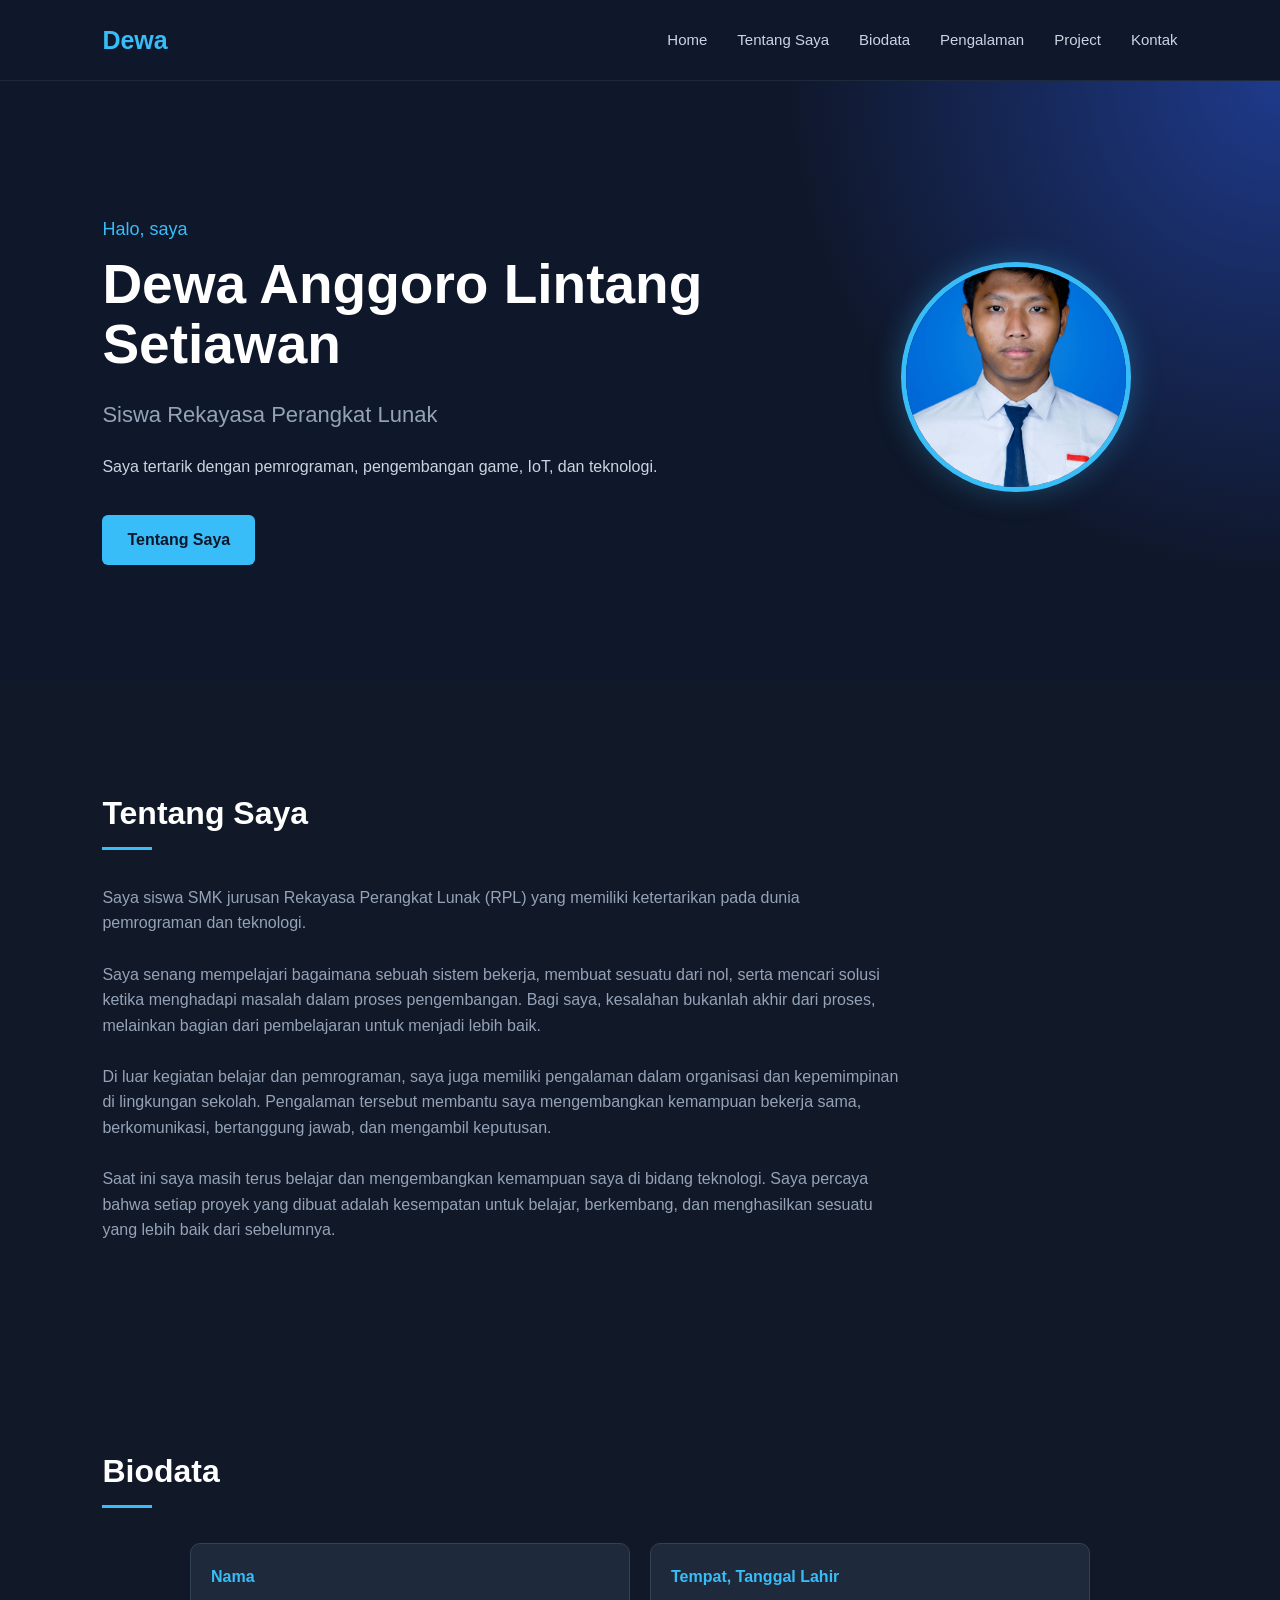
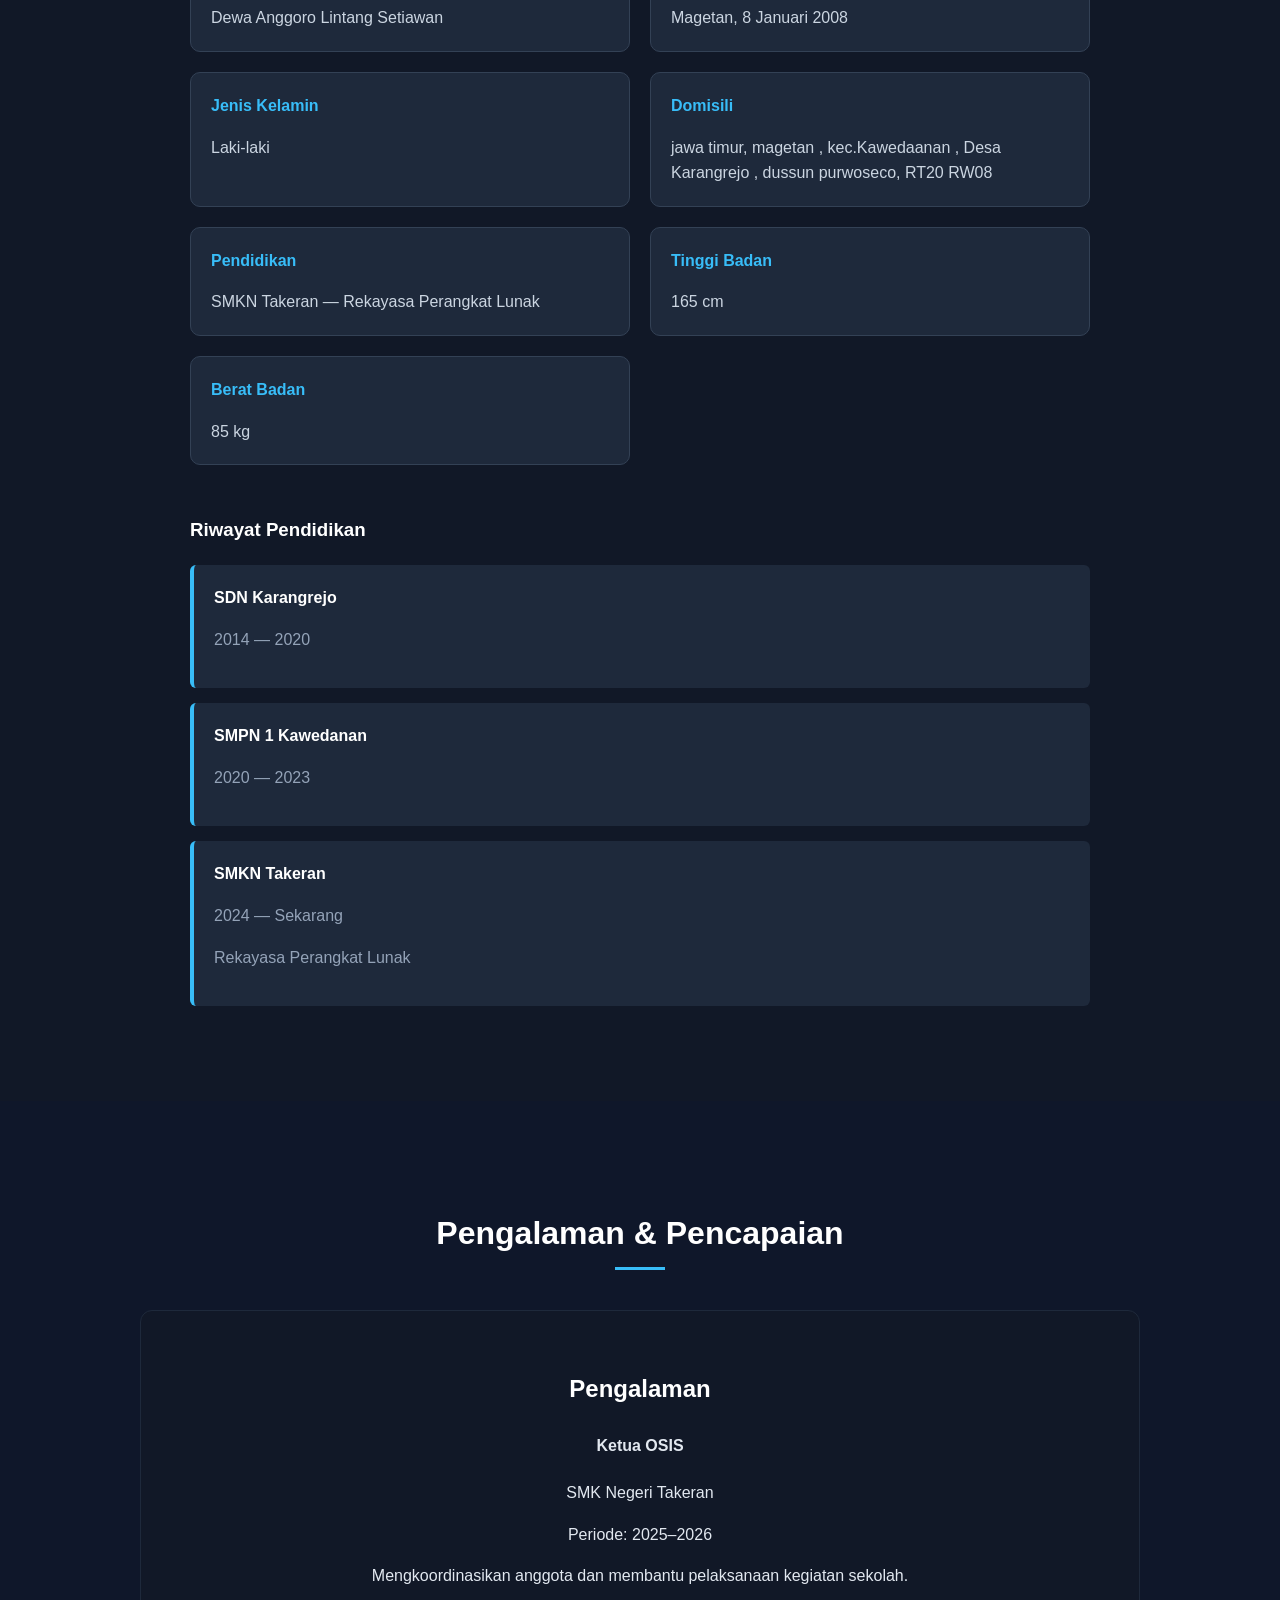
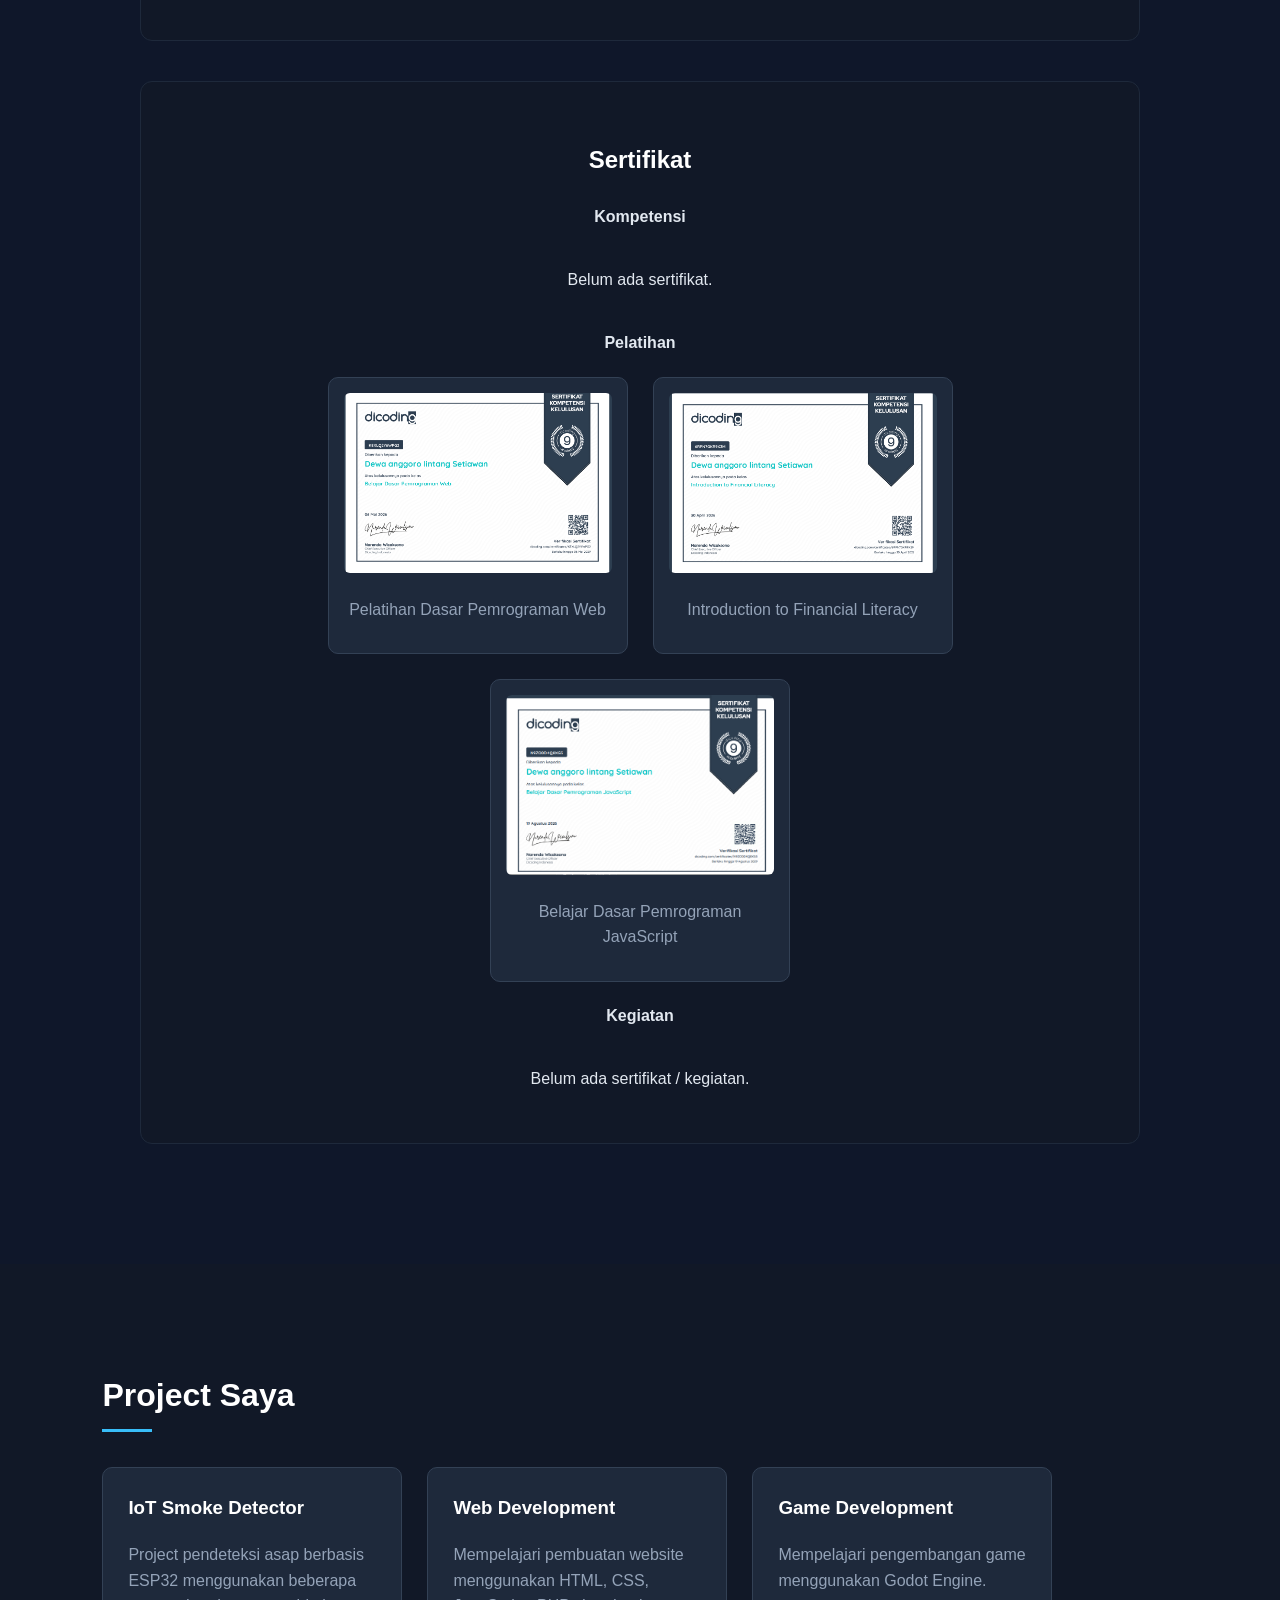
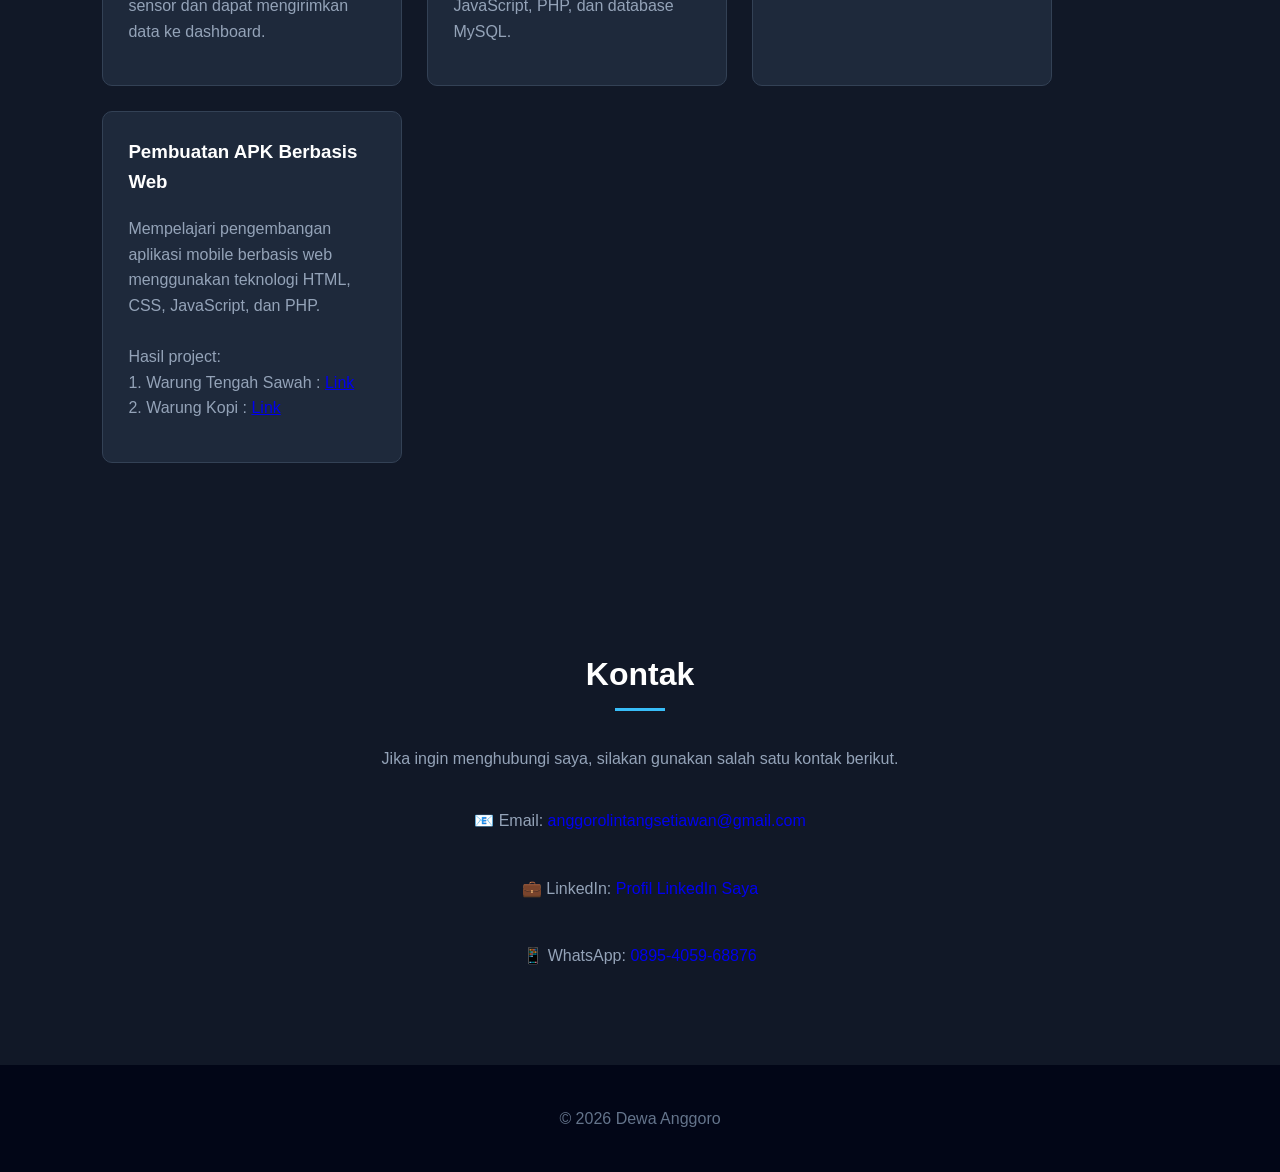
<file: index.html>
<!DOCTYPE html>

<html lang="id">

<head>

<meta charset="UTF-8">
<meta name="viewport" content="width=device-width, initial-scale=1.0">

<title>Profil Dewa Anggoro</title>

<link rel="stylesheet" href="style.css">

<style>

    /* =========================
       POPUP SERTIFIKAT
       ========================= */

    #image-popup {

        display: none;

        position: fixed;

        z-index: 9999;

        left: 0;
        top: 0;

        width: 100%;
        height: 100%;

        background: rgba(0, 0, 0, 0.85);

        justify-content: center;
        align-items: center;

        padding: 20px;

    }


    #popup-image {

        max-width: 90%;
        max-height: 85vh;

        object-fit: contain;

        border-radius: 8px;

        box-shadow: 0 0 25px rgba(255,255,255,0.2);

    }


    #image-popup .close-button {

        position: absolute;

        top: 20px;
        right: 30px;

        color: white;

        font-size: 45px;

        font-weight: bold;

        cursor: pointer;

        line-height: 1;

        z-index: 10000;

    }


    #image-popup .close-button:hover {

        opacity: 0.7;

    }


    /* =========================
       GAMBAR SERTIFIKAT
       ========================= */

    .certificate img {

        cursor: pointer;

        transition: transform 0.2s ease;

    }


    .certificate img:hover {

        transform: scale(1.03);

    }


    /* =========================
       KONTAK
       ========================= */

    .contact-links {

        margin-top: 20px;

        display: flex;

        flex-direction: column;

        gap: 10px;

    }


    .contact-links a {

        text-decoration: none;

    }

</style>

</head>

<body>


<!-- =========================
     NAVIGASI
     ========================= -->

<nav>

    <h2>Dewa</h2>

    <ul>

        <li><a href="#home">Home</a></li>

        <li><a href="#about">Tentang Saya</a></li>

        <li><a href="#biodata">Biodata</a></li>

        <li><a href="#experience">Pengalaman</a></li>

        <li><a href="#projects">Project</a></li>

        <li><a href="#contact">Kontak</a></li>

    </ul>

</nav>



<!-- =========================
     HOME
     ========================= -->

<section id="home" class="hero">

    <div class="hero-text">

        <p>Halo, saya</p>

        <h1>Dewa Anggoro Lintang Setiawan</h1>

        <h3>Siswa Rekayasa Perangkat Lunak</h3>

        <p>

            Saya tertarik dengan pemrograman,
            pengembangan game, IoT, dan teknologi.

        </p>

        <a href="#about" class="button">
            Tentang Saya
        </a>

    </div>


    <div class="hero-image">

        <img
            src="picture.jpeg"
            alt="Foto Dewa Anggoro"
        >

    </div>

</section>



<!-- =========================
     TENTANG SAYA
     ========================= -->

<section id="about">

    <h2>Tentang Saya</h2>

    <p>

        Saya siswa SMK jurusan Rekayasa Perangkat Lunak (RPL)
        yang memiliki ketertarikan pada dunia pemrograman dan teknologi.

        <br><br>

        Saya senang mempelajari bagaimana sebuah sistem bekerja,
        membuat sesuatu dari nol, serta mencari solusi ketika
        menghadapi masalah dalam proses pengembangan.

        Bagi saya, kesalahan bukanlah akhir dari proses,
        melainkan bagian dari pembelajaran untuk menjadi lebih baik.

        <br><br>

        Di luar kegiatan belajar dan pemrograman, saya juga memiliki
        pengalaman dalam organisasi dan kepemimpinan di lingkungan sekolah.

        Pengalaman tersebut membantu saya mengembangkan kemampuan
        bekerja sama, berkomunikasi, bertanggung jawab,
        dan mengambil keputusan.

        <br><br>

        Saat ini saya masih terus belajar dan mengembangkan kemampuan
        saya di bidang teknologi.

        Saya percaya bahwa setiap proyek yang dibuat adalah kesempatan
        untuk belajar, berkembang, dan menghasilkan sesuatu
        yang lebih baik dari sebelumnya.

    </p>

</section>



<!-- =========================
     BIODATA
     ========================= -->

<section id="biodata">

    <h2>Biodata</h2>

    <div class="biodata-container">

        <div class="biodata-item">

            <strong>Nama</strong>

            <p>Dewa Anggoro Lintang Setiawan</p>

        </div>


        <div class="biodata-item">

            <strong>Tempat, Tanggal Lahir</strong>

            <p>Magetan, 8 Januari 2008</p>

        </div>


        <div class="biodata-item">

            <strong>Jenis Kelamin</strong>

            <p>Laki-laki</p>

        </div>


        <div class="biodata-item">

            <strong>Domisili</strong>

            <p>jawa timur, magetan , kec.Kawedaanan , Desa Karangrejo , dussun purwoseco, RT20 RW08</p>

        </div>


        <div class="biodata-item">

            <strong>Pendidikan</strong>

            <p>SMKN Takeran — Rekayasa Perangkat Lunak</p>

        </div>


        <div class="biodata-item">

            <strong>Tinggi Badan</strong>

            <p>165 cm</p>

        </div>


        <div class="biodata-item">

            <strong>Berat Badan</strong>

            <p>85 kg</p>

        </div>

    </div>



    <h3>Riwayat Pendidikan</h3>


    <div class="education">

        <div class="education-item">

            <h4>SDN Karangrejo</h4>

            <p>2014 — 2020</p>

        </div>


        <div class="education-item">

            <h4>SMPN 1 Kawedanan</h4>

            <p>2020 — 2023</p>

        </div>


        <div class="education-item">

            <h4>SMKN Takeran</h4>

            <p>2024 — Sekarang</p>

            <p>Rekayasa Perangkat Lunak</p>

        </div>

    </div>

</section>



<!-- =========================
     PENGALAMAN
     ========================= -->

<section id="experience">

    <h2 class="center-title">
        Pengalaman & Pencapaian
    </h2>


    <div class="category">

        <h3>Pengalaman</h3>


        <div class="experience-card">

            <h4>Ketua OSIS</h4>

            <p>SMK Negeri Takeran</p>

            <p>Periode: 2025–2026</p>

            <p>

                Mengkoordinasikan anggota dan membantu
                pelaksanaan kegiatan sekolah.

            </p>

        </div>

    </div>



    <!-- =========================
         SERTIFIKAT
         ========================= -->

    <div class="category">

        <h3>Sertifikat</h3>


        <h4>Kompetensi</h4>

        <div class="certificate-container">

            <p>Belum ada sertifikat.</p>

        </div>


        <h4>Pelatihan</h4>


        <div class="certificate-container">


            <div class="certificate">

                <img
                    src="dasar.png"
                    alt="Sertifikat Pelatihan Dasar Pemrograman Web"
                    onclick="showImage(this.src)"
                >

                <p>
                    Pelatihan Dasar Pemrograman Web
                </p>

            </div>



            <div class="certificate">

                <img
                    src="finansial.png"
                    alt="Sertifikat Introduction to Financial Literacy"
                    onclick="showImage(this.src)"
                >

                <p>
                    Introduction to Financial Literacy
                </p>

            </div>



            <div class="certificate">

                <img
                    src="java.png"
                    alt="Sertifikat Belajar Dasar Pemrograman JavaScript"
                    onclick="showImage(this.src)"
                >

                <p>
                    Belajar Dasar Pemrograman JavaScript
                </p>

            </div>

        </div>


        <h4>Kegiatan</h4>

        <div class="certificate-container">

            <p>Belum ada sertifikat / kegiatan.</p>

        </div>

    </div>



    <!-- =========================
         POPUP GAMBAR
         ========================= -->

    <div
        id="image-popup"
        onclick="closeImage(event)"
    >

        <span
            class="close-button"
            onclick="closeImage(event)"
        >
            &times;
        </span>


        <img
            id="popup-image"
            alt="Preview Sertifikat"
        >

    </div>

</section>



<!-- =========================
     PROJECT
     ========================= -->

<section id="projects">

    <h2>Project Saya</h2>


    <div class="project-container">


        <div class="project">

            <h3>IoT Smoke Detector</h3>

            <p>

                Project pendeteksi asap berbasis ESP32
                menggunakan beberapa sensor dan dapat
                mengirimkan data ke dashboard.

            </p>

        </div>



        <div class="project">

            <h3>Web Development</h3>

            <p>

                Mempelajari pembuatan website menggunakan
                HTML, CSS, JavaScript, PHP,
                dan database MySQL.

            </p>

        </div>



        <div class="project">

            <h3>Game Development</h3>

            <p>

                Mempelajari pengembangan game menggunakan
                Godot Engine.

            </p>

        </div>



        <div class="project">

            <h3>Pembuatan APK Berbasis Web</h3>

            <p>

                Mempelajari pengembangan aplikasi mobile
                berbasis web menggunakan teknologi
                HTML, CSS, JavaScript, dan PHP.

                <br><br>

                Hasil project:

                <br>

                1. Warung Tengah Sawah :

                <a
                    href="https://warung-sawah.wuaze.com/index.php"
                    target="_blank"
                    rel="noopener noreferrer"
                >
                    Link
                </a>

                <br>

                2. Warung Kopi :

                <a
                    href="https://anggorolintangsetiawan-bot.github.io/aksara-kopi/Ui/"
                    target="_blank"
                    rel="noopener noreferrer"
                >
                    Link
                </a>

            </p>

        </div>

    </div>

</section>



<!-- =========================
     KONTAK
     ========================= -->

<section id="contact">

    <h2 class="center-title">
        Kontak
    </h2>


    <p>

        Jika ingin menghubungi saya,
        silakan gunakan salah satu kontak berikut.

    </p>


    <div class="contact-links">

        <p>

            📧 Email:

            <a href="mailto:anggorolintangsetiawan@gmail.com">

                anggorolintangsetiawan@gmail.com

            </a>

        </p>


        <p>

            💼 LinkedIn:

            <a
                href="https://www.linkedin.com/in/dewa-anggoro-lintang-setiawan-0742a2400/"
                target="_blank"
                rel="noopener noreferrer"
            >

                Profil LinkedIn Saya

            </a>

        </p>


        <p>

            📱 WhatsApp:

            <a
                href="https://wa.me/62895405968876"
                target="_blank"
                rel="noopener noreferrer"
            >

                0895-4059-68876

            </a>

        </p>

    </div>

</section>



<!-- =========================
     FOOTER
     ========================= -->

<footer>

    <p>

        &copy; 2026 Dewa Anggoro

    </p>

</footer>



<!-- =========================
     JAVASCRIPT POPUP
     ========================= -->

<script>

    function showImage(imageSource) {

        const popup =
            document.getElementById("image-popup");

        const image =
            document.getElementById("popup-image");


        image.src = imageSource;

        popup.style.display = "flex";

        document.body.style.overflow = "hidden";

    }



    function closeImage(event) {

        /*
         * Jika yang diklik adalah gambar,
         * jangan tutup popup.
         */

        if (
            event &&
            event.target.id === "popup-image"
        ) {

            return;

        }


        const popup =
            document.getElementById("image-popup");


        popup.style.display = "none";

        document.body.style.overflow = "auto";

    }



    /*
     * Tutup popup dengan tombol ESC
     */

    document.addEventListener(
        "keydown",
        function(event) {

            if (event.key === "Escape") {

                const popup =
                    document.getElementById("image-popup");

                popup.style.display = "none";

                document.body.style.overflow = "auto";

            }

        }
    );

</script>

</body>

</html>
</file>
<file: style.css>
/* =========================
   DASAR HALAMAN
   ========================= */

* {
    box-sizing: border-box;
    scroll-behavior: smooth;
}

body {
    margin: 0;

    font-family: Arial, sans-serif;

    background-color: #0f172a;
    color: #e2e8f0;

    line-height: 1.6;
}


/* =========================
   NAVIGASI
   ========================= */

nav {
    background-color: #0f172a;

    display: flex;
    justify-content: space-between;
    align-items: center;

    padding: 20px 8%;

    position: sticky;
    top: 0;

    z-index: 100;

    border-bottom: 1px solid #1e293b;
}

nav h2 {
    margin: 0;

    font-size: 25px;

    color: #38bdf8;
}

nav ul {
    display: flex;

    gap: 30px;

    list-style: none;

    margin: 0;
    padding: 0;
}

nav a {
    color: #cbd5e1;

    text-decoration: none;

    font-size: 15px;

    transition: 0.3s;
}

nav a:hover {
    color: #38bdf8;
}


/* =========================
   HERO
   ========================= */

.hero {
    min-height: 600px;

    display: flex;

    align-items: center;

    justify-content: space-between;

    gap: 50px;

    padding: 80px 8%;

    background:
        radial-gradient(
            circle at top right,
            #1e3a8a,
            transparent 35%
        );
}

.hero-text {
    width: 60%;
}

.hero-text p:first-child {
    color: #38bdf8;

    font-size: 18px;

    margin-bottom: 5px;
}

.hero h1 {
    font-size: 55px;

    line-height: 1.1;

    margin: 10px 0;

    color: white;
}

.hero h3 {
    font-size: 22px;

    font-weight: normal;

    color: #94a3b8;
}

.hero-text p {
    color: #cbd5e1;

    max-width: 600px;
}


/* =========================
   FOTO PROFIL
   ========================= */

.hero-image {
    width: 30%;

    text-align: center;
}

.hero-image img {
    width: 230px;
    height: 230px;

    object-fit: cover;

    border-radius: 50%;

    border: 5px solid #38bdf8;

    box-shadow:
        0 0 30px rgba(56, 189, 248, 0.3);
}


/* =========================
   BUTTON
   ========================= */

.button {
    display: inline-block;

    background-color: #38bdf8;

    color: #0f172a;

    padding: 12px 25px;

    margin-top: 20px;

    text-decoration: none;

    border-radius: 6px;

    font-weight: bold;

    transition: 0.3s;
}

.button:hover {
    background-color: #7dd3fc;

    transform: translateY(-2px);
}


/* =========================
   SECTION
   ========================= */

section {
    padding: 80px 8%;
}

section h2 {
    font-size: 32px;

    margin-bottom: 35px;

    color: white;
}

section h2::after {
    content: "";

    display: block;

    width: 50px;
    height: 3px;

    background-color: #38bdf8;

    margin-top: 8px;
}   

.center-title {
    text-align: center;

    margin-left: auto;
    margin-right: auto;
}

.center-title::after {
    margin-left: auto;
    margin-right: auto;
}

/* =========================
   ABOUT
   ========================= */

#about {
    background-color: #111827;
}

#about p {
    max-width: 800px;

    color: #94a3b8;
}


/* =========================
   SKILLS
   ========================= */

#skills {
    background-color: #0f172a;
}

.skills-container {
    display: flex;

    flex-wrap: wrap;

    gap: 15px;
}

.skill {
    background-color: #1e293b;

    color: #cbd5e1;

    padding: 12px 22px;

    border: 1px solid #334155;

    border-radius: 6px;

    transition: 0.3s;
}

.skill:hover {
    border-color: #38bdf8;

    color: #38bdf8;

    transform: translateY(-3px);
}


/* =========================
   PROJECT
   ========================= */

#projects {
    background-color: #111827;
}

.project-container {
    display: flex;

    gap: 25px;

    flex-wrap: wrap;
}

.project {
    background-color: #1e293b;

    width: 300px;

    padding: 25px;

    border: 1px solid #334155;

    border-radius: 10px;

    transition: 0.3s;
}

.project:hover {
    transform: translateY(-5px);

    border-color: #38bdf8;

    box-shadow:
        0 10px 30px rgba(0, 0, 0, 0.2);
}

.project h3 {
    margin-top: 0;

    color: white;
}

.project p {
    color: #94a3b8;
}


/* =========================
   PENGALAMAN & PENCAPAIAN
   ========================= */

#experience {
    background-color: #0f172a;

    text-align: center;
}


/* Kotak kategori */

.category {
    background-color: #111827;

    max-width: 1000px;

    margin: 40px auto;

    padding: 35px;

    border: 1px solid #1e293b;

    border-radius: 12px;
}

.category h3 {
    margin-bottom: 25px;

    color: white;

    font-size: 24px;
}


/* Subkategori sertifikat */

.certificate-type {
    margin-top: 35px;

    margin-bottom: 20px;

    color: #38bdf8;
}


/* Container sertifikat */

.certificate-container {
    display: flex;

    justify-content: center;

    gap: 25px;

    flex-wrap: wrap;
}


/* Kartu sertifikat */

.certificate {
    width: 300px;

    background-color: #1e293b;

    padding: 15px;

    border: 1px solid #334155;

    border-radius: 10px;

    transition: 0.3s;
}

.certificate:hover {
    transform: translateY(-5px);

    border-color: #38bdf8;
}


/* Gambar sertifikat */

.certificate img {
    width: 100%;

    height: 180px;

    object-fit: cover;

    border-radius: 6px;
}

.certificate p {
    color: #94a3b8;
}


/* =========================
   CONTACT
   ========================= */

#contact {
    background-color: #111827;

    text-align: center;
}

#contact p {
    color: #94a3b8;
}


/* =========================
   FOOTER
   ========================= */

footer {
    background-color: #020617;

    color: #64748b;

    text-align: center;

    padding: 25px;
}


/* =========================
   RESPONSIVE
   ========================= */

@media (max-width: 768px) {

    nav {
        padding: 20px;
    }

    nav ul {
        gap: 12px;
    }

    .hero {
        flex-direction: column-reverse;

        text-align: center;

        padding: 60px 20px;
    }

    .hero-text {
        width: 100%;
    }

    .hero-image {
        width: 100%;
    }

    .hero h1 {
        font-size: 40px;
    }

    section {
        padding: 60px 20px;
    }

    .project-container {
        justify-content: center;
    }

}


/* =========================
   BIODATA
   ========================= */

#biodata {
    background-color: #111827;
}


/* Container biodata */

.biodata-container {
    max-width: 900px;

    margin: 0 auto;

    display: grid;

    grid-template-columns: repeat(2, 1fr);

    gap: 20px;
}


/* Kotak biodata */

.biodata-item {
    background-color: #1e293b;

    padding: 20px;

    border: 1px solid #334155;

    border-radius: 10px;
}

.biodata-item strong {
    color: #38bdf8;
}

.biodata-item p {
    margin-bottom: 0;

    color: #cbd5e1;
}


/* =========================
   PENDIDIKAN
   ========================= */

#biodata h3 {
    max-width: 900px;

    margin: 50px auto 20px;

    color: white;
}

.education {
    max-width: 900px;

    margin: 0 auto;
}

.education-item {
    background-color: #1e293b;

    padding: 20px;

    margin-bottom: 15px;

    border-left: 4px solid #38bdf8;

    border-radius: 6px;
}

.education-item h4 {
    margin: 0;

    color: white;
}

.education-item p {
    color: #94a3b8;
}


/* =========================
   GAMBAR SERTIFIKAT
   ========================= */

.certificate img {
    cursor: pointer;
}


/* =========================
   POPUP GAMBAR
   ========================= */

#image-popup {
    display: none;

    position: fixed;

    top: 0;
    left: 0;

    width: 100%;
    height: 100%;

    background-color: rgba(0, 0, 0, 0.85);

    justify-content: center;
    align-items: center;

    z-index: 999;
}


/* Gambar yang diperbesar */

#popup-image {
    max-width: 90%;
    max-height: 90%;

    object-fit: contain;

    border-radius: 5px;
}


/* Tombol X */

#image-popup span {
    position: absolute;

    top: 20px;
    right: 35px;

    color: white;

    font-size: 40px;

    cursor: pointer;
}
</file>
